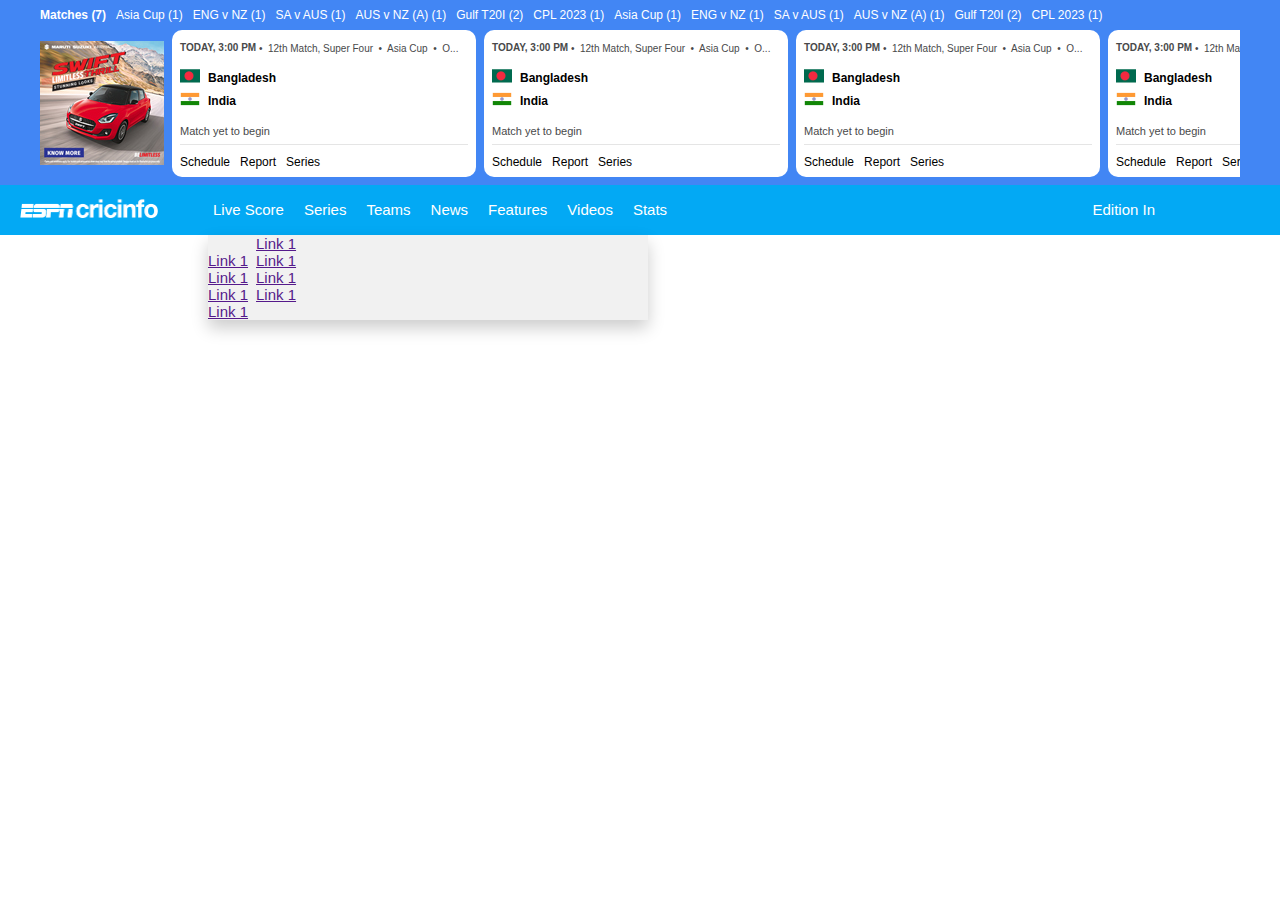
<file: index.html>
<!DOCTYPE html>
<html lang="en">
  <head>
    <meta charset="UTF-8" />
    <meta name="viewport" content="width=device-width, initial-scale=1.0" />
    <title>Document</title>
    <link rel="stylesheet" href="style.css" />
    <link
      rel="stylesheet"
      href="https://cdnjs.cloudflare.com/ajax/libs/font-awesome/6.4.2/css/all.min.css"
      integrity="sha512-z3gLpd7yknf1YoNbCzqRKc4qyor8gaKU1qmn+CShxbuBusANI9QpRohGBreCFkKxLhei6S9CQXFEbbKuqLg0DA=="
      crossorigin="anonymous"
      referrerpolicy="no-referrer"
    />
  </head>
  <body>
    <section class="main-container">
      <section class="head-wrapper">
        <div class="container">
          <div class="match-board">
            <div class="match-navbar">
              <div class="slidder">
                <a href="#" class="tounament-links">
                  <ul class="match-nav-links">
                    <li>
                      <div class="linkItem total-matches">
                        <span>Matches</span>
                        <span>(7)</span>
                      </div>
                    </li>
                    <li>
                      <div class="linkItem">
                        <span>Asia Cup</span>
                        <span>(1)</span>
                      </div>
                    </li>
                    <li>
                      <div class="linkItem">
                        <span>ENG v NZ</span>
                        <span>(1)</span>
                      </div>
                    </li>
                    <li>
                      <div class="linkItem">
                        <span>SA v AUS</span>
                        <span>(1)</span>
                      </div>
                    </li>
                    <li>
                      <div class="linkItem">
                        <span>AUS v NZ (A)</span>
                        <span>(1)</span>
                      </div>
                    </li>
                    <li>
                      <div class="linkItem">
                        <span>Gulf T20I</span>
                        <span>(2)</span>
                      </div>
                    </li>
                    <li>
                      <div class="linkItem">
                        <span>CPL 2023</span>
                        <span>(1)</span>
                      </div>
                    </li>
                    <li>
                      <div class="linkItem">
                        <span>Asia Cup</span>
                        <span>(1)</span>
                      </div>
                    </li>
                    <li>
                      <div class="linkItem">
                        <span>ENG v NZ</span>
                        <span>(1)</span>
                      </div>
                    </li>
                    <li>
                      <div class="linkItem">
                        <span>SA v AUS</span>
                        <span>(1)</span>
                      </div>
                    </li>
                    <li>
                      <div class="linkItem">
                        <span>AUS v NZ (A)</span>
                        <span>(1)</span>
                      </div>
                    </li>
                    <li>
                      <div class="linkItem">
                        <span>Gulf T20I</span>
                        <span>(2)</span>
                      </div>
                    </li>
                    <li>
                      <div class="linkItem">
                        <span>CPL 2023</span>
                        <span>(1)</span>
                      </div>
                    </li>
                  </ul>
                </a>
              </div>
            </div>
            <div class="slick-lists">
              <div class="slick-track">
                <div class="short-ad">
                  <img
                    src="images/short-ad.jpg"
                    alt="ad-image"
                    class="ad-img"
                  />
                </div>
                <div class="card-board">
                  <div class="match-info">
                    <div class="truncate">
                      <span class="time-detail">Today, 3:00 pm </span>
                      <span class="match-detail">
                        &nbsp;•&nbsp; 12th Match, Super Four &nbsp;•&nbsp; Asia
                        Cup &nbsp;•&nbsp; O... &nbsp;&nbsp; Colombo
                        (RPS)&nbsp;•&nbsp;
                      </span>
                    </div>
                    <div class="stateOfTeams">
                      <div class="cities">
                        <span
                          ><img
                            src="images/bagladesh-map.webp"
                            alt="flag-icon"
                            class="flag-icon"
                        /></span>
                        <span>Bangladesh</span>
                      </div>
                      <div class="cities">
                        <span
                          ><img
                            src="images/india-flag.webp"
                            alt="flag-icon"
                            class="flag-icon"
                        /></span>
                        <span>India</span>
                      </div>
                    </div>
                    <p class="match-begin-info">Match yet to begin</p>
                    <div class="information-block">
                      <a href="#" class="information">
                        <ul class="info-links">
                          <li class="list-item">Schedule</li>
                          <li class="list-item">Report</li>
                          <li class="list-item">Series</li>
                        </ul>
                      </a>
                    </div>
                  </div>
                </div>
                <div class="card-board">
                  <div class="match-info">
                    <div class="truncate">
                      <span class="time-detail">Today, 3:00 pm </span>
                      <span class="match-detail">
                        &nbsp;•&nbsp; 12th Match, Super Four &nbsp;•&nbsp; Asia
                        Cup &nbsp;•&nbsp; O... &nbsp;&nbsp; Colombo
                        (RPS)&nbsp;•&nbsp;
                      </span>
                    </div>
                    <div class="stateOfTeams">
                      <div class="cities">
                        <span
                          ><img
                            src="images/bagladesh-map.webp"
                            alt="flag-icon"
                            class="flag-icon"
                        /></span>
                        <span>Bangladesh</span>
                      </div>
                      <div class="cities">
                        <span
                          ><img
                            src="images/india-flag.webp"
                            alt="flag-icon"
                            class="flag-icon"
                        /></span>
                        <span>India</span>
                      </div>
                    </div>
                    <p class="match-begin-info">Match yet to begin</p>
                    <div class="information-block">
                      <a href="#" class="information">
                        <ul class="info-links">
                          <li class="list-item">Schedule</li>
                          <li class="list-item">Report</li>
                          <li class="list-item">Series</li>
                        </ul>
                      </a>
                    </div>
                  </div>
                </div>
                <div class="card-board">
                  <div class="match-info">
                    <div class="truncate">
                      <span class="time-detail">Today, 3:00 pm </span>
                      <span class="match-detail">
                        &nbsp;•&nbsp; 12th Match, Super Four &nbsp;•&nbsp; Asia
                        Cup &nbsp;•&nbsp; O... &nbsp;&nbsp; Colombo
                        (RPS)&nbsp;•&nbsp;
                      </span>
                    </div>
                    <div class="stateOfTeams">
                      <div class="cities">
                        <span
                          ><img
                            src="images/bagladesh-map.webp"
                            alt="flag-icon"
                            class="flag-icon"
                        /></span>
                        <span>Bangladesh</span>
                      </div>
                      <div class="cities">
                        <span
                          ><img
                            src="images/india-flag.webp"
                            alt="flag-icon"
                            class="flag-icon"
                        /></span>
                        <span>India</span>
                      </div>
                    </div>
                    <p class="match-begin-info">Match yet to begin</p>
                    <div class="information-block">
                      <a href="#" class="information">
                        <ul class="info-links">
                          <li class="list-item">Schedule</li>
                          <li class="list-item">Report</li>
                          <li class="list-item">Series</li>
                        </ul>
                      </a>
                    </div>
                  </div>
                </div>
                <div class="card-board">
                  <div class="match-info">
                    <div class="truncate">
                      <span class="time-detail">Today, 3:00 pm </span>
                      <span class="match-detail">
                        &nbsp;•&nbsp; 12th Match, Super Four &nbsp;•&nbsp; Asia
                        Cup &nbsp;•&nbsp; O... &nbsp;&nbsp; Colombo
                        (RPS)&nbsp;•&nbsp;
                      </span>
                    </div>
                    <div class="stateOfTeams">
                      <div class="cities">
                        <span
                          ><img
                            src="images/bagladesh-map.webp"
                            alt="flag-icon"
                            class="flag-icon"
                        /></span>
                        <span>Bangladesh</span>
                      </div>
                      <div class="cities">
                        <span
                          ><img
                            src="images/india-flag.webp"
                            alt="flag-icon"
                            class="flag-icon"
                        /></span>
                        <span>India</span>
                      </div>
                    </div>
                    <p class="match-begin-info">Match yet to begin</p>
                    <div class="information-block">
                      <a href="#" class="information">
                        <ul class="info-links">
                          <li class="list-item">Schedule</li>
                          <li class="list-item">Report</li>
                          <li class="list-item">Series</li>
                        </ul>
                      </a>
                    </div>
                  </div>
                </div>
                <div class="card-board">
                  <div class="match-info">
                    <div class="truncate">
                      <span class="time-detail">Today, 3:00 pm </span>
                      <span class="match-detail">
                        &nbsp;•&nbsp; 12th Match, Super Four &nbsp;•&nbsp; Asia
                        Cup &nbsp;•&nbsp; O... &nbsp;&nbsp; Colombo
                        (RPS)&nbsp;•&nbsp;
                      </span>
                    </div>
                    <div class="stateOfTeams">
                      <div class="cities">
                        <span
                          ><img
                            src="images/bagladesh-map.webp"
                            alt="flag-icon"
                            class="flag-icon"
                        /></span>
                        <span>Bangladesh</span>
                      </div>
                      <div class="cities">
                        <span
                          ><img
                            src="images/india-flag.webp"
                            alt="flag-icon"
                            class="flag-icon"
                        /></span>
                        <span>India</span>
                      </div>
                    </div>
                    <p class="match-begin-info">Match yet to begin</p>
                    <div class="information-block">
                      <a href="#" class="information">
                        <ul class="info-links">
                          <li class="list-item">Schedule</li>
                          <li class="list-item">Report</li>
                          <li class="list-item">Series</li>
                        </ul>
                      </a>
                    </div>
                  </div>
                </div>
              </div>
            </div>
          </div>
        </div>
        <header class="header">
          <div class="container">
            <div class="header-nav">
              <div class="logo">
                <a href="https://www.espncricinfo.com/" class="brand-logo-link">
                  <img src="images/espn-logo.png" alt="" class="espn-logo" />
                </a>
              </div>
              <div class="navbar">
                <div class="nav-items">
                  <a href="#" class="information">
                    <ul class="nav-links">
                      <div class="dropdown">
                        <li class="nav-list-item">Live Score</li>
                        <div class="dropdown-content">
                          <ul class="tippy-lists">
                            <li class="tippy-list-items">
                              <a href="" class="items">Link 1</a>
                            </li>
                            <li class="tippy-list-items">
                              <a href="" class="items">Link 1</a>
                            </li>
                            <li class="tippy-list-items">
                              <a href="" class="items">Link 1</a>
                            </li>
                            <li class="tippy-list-items">
                              <a href="" class="items">Link 1</a>
                            </li>
                            <li class="tippy-list-items">
                              <a href="" class="items">Link 1</a>
                            </li>
                            <li class="tippy-list-items">
                              <a href="" class="items">Link 1</a>
                            </li>
                            <li class="tippy-list-items">
                              <a href="" class="items">Link 1</a>
                            </li>
                            <li class="tippy-list-items">
                              <a href="" class="items">Link 1</a>
                            </li>
                          </ul>
                        </div>
                      </div>
                      <li class="nav-list-item">Series</li>
                      <li class="nav-list-item">Teams</li>
                      <li class="nav-list-item">News</li>
                      <li class="nav-list-item">Features</li>
                      <li class="nav-list-item">Videos</li>
                      <li class="nav-list-item">Stats</li>
                    </ul>
                  </a>
                </div>
                <div class="side-navbar">
                  <a href="#" class="information">
                    <ul class="side-nav-links">
                      <li class="nav-list-item edition">Edition In</li>
                      <li class="nav-list-item">
                        <i class="fa-solid fa-moon"></i>
                      </li>
                      <li class="nav-list-item">
                        <i class="fa-solid fa-bell"></i>
                      </li>
                      <li class="nav-list-item">
                        <i class="fa-solid fa-language"></i>
                      </li>
                      <li class="nav-list-item">
                        <i class="fa-solid fa-grip"></i>
                      </li>
                      <li class="nav-list-item">
                        <i class="fa-solid fa-magnifying-glass"></i>
                      </li>
                    </ul>
                  </a>
                </div>
              </div>
            </div>
          </div>
        </header>
      </section>
    </section>
  </body>
</html>
</file>
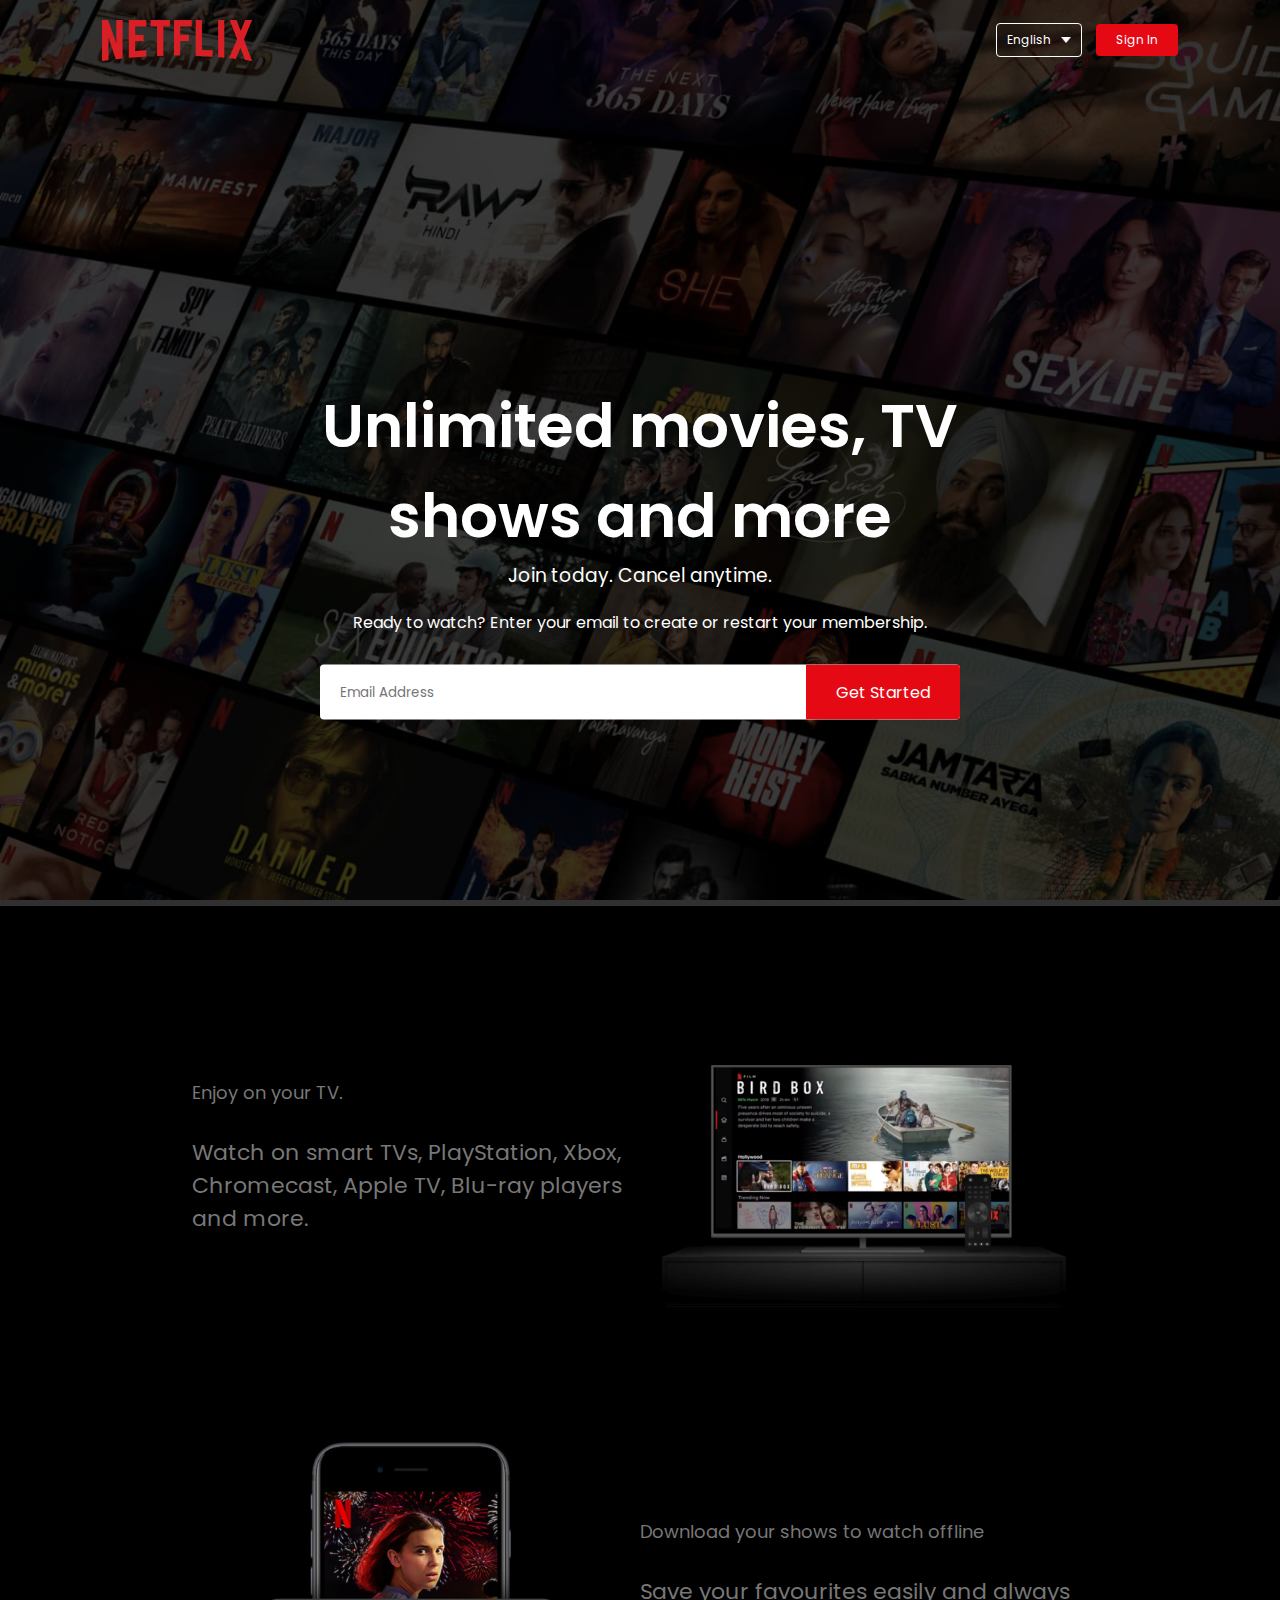
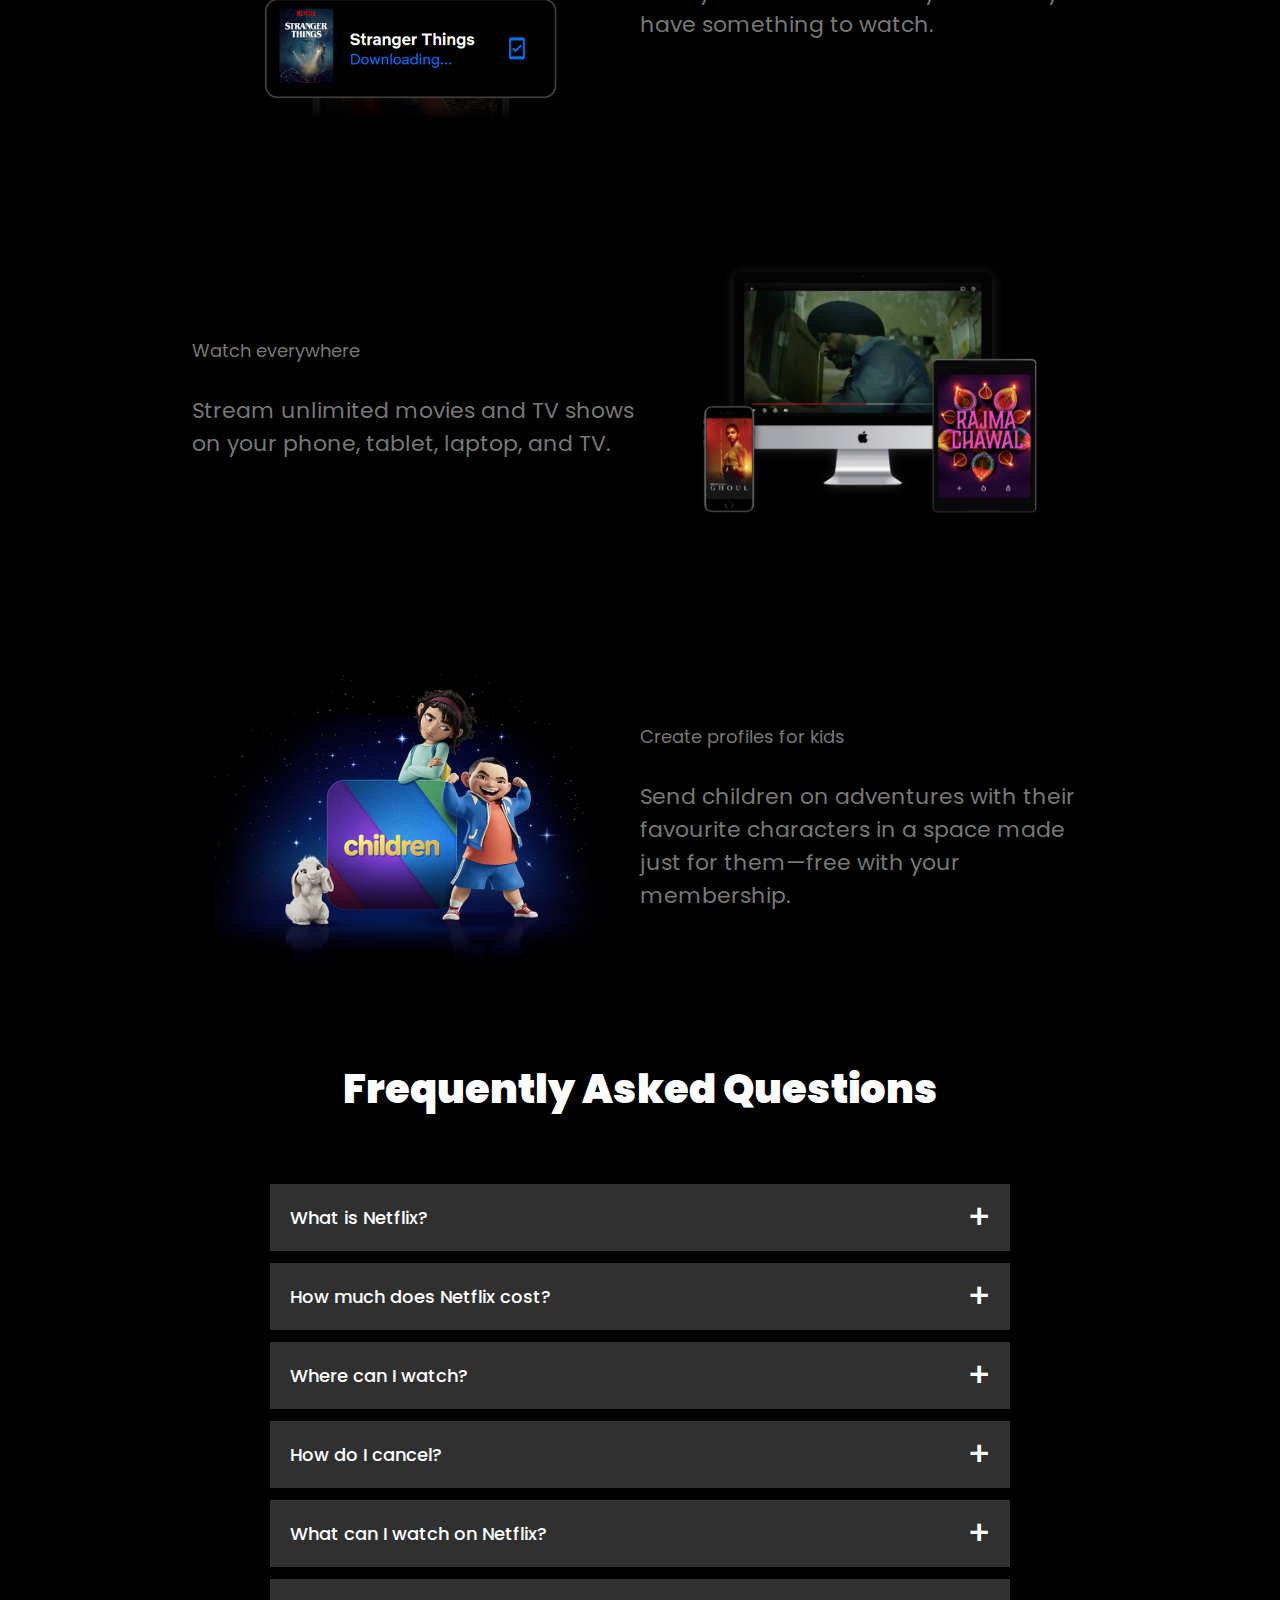
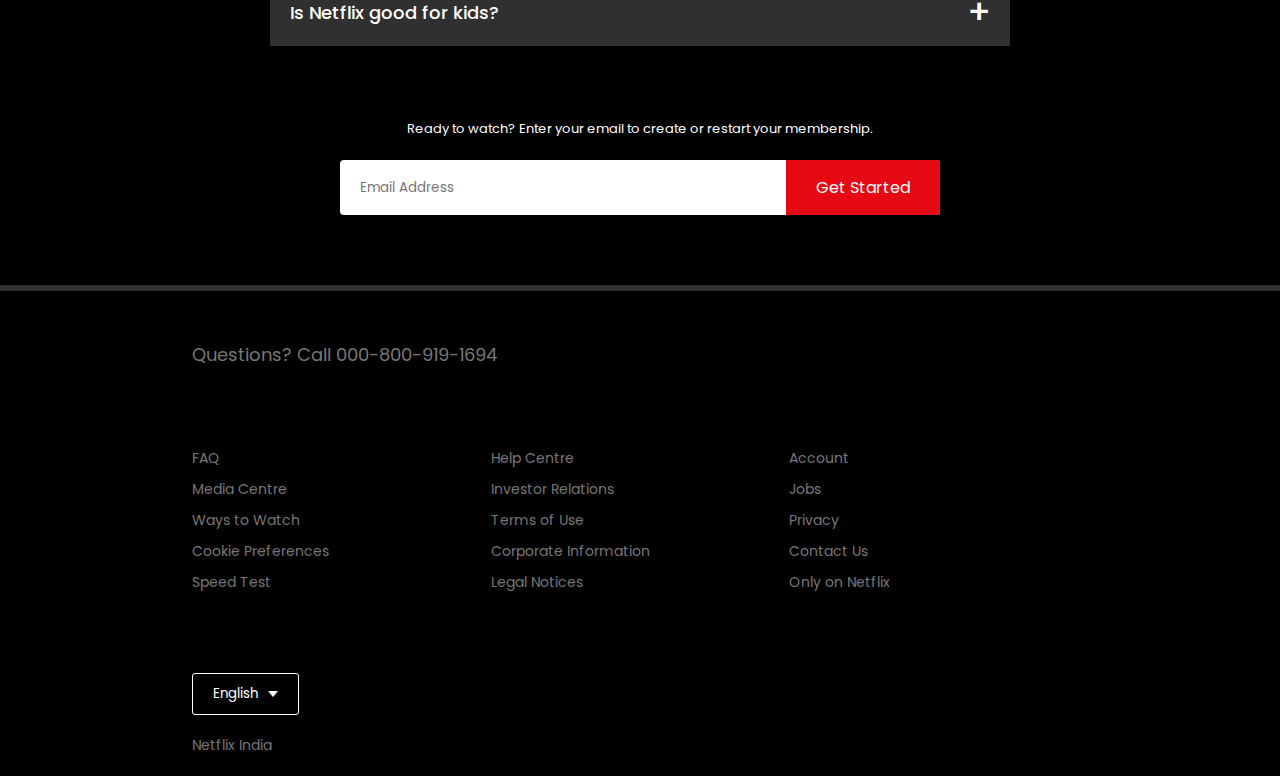
<file: index2.html>
<!DOCTYPE html>
<html lang="en">
  <head>
    <meta charset="UTF-8" />
    <meta name="viewport" content="width=device-width, initial-scale=1.0" />
    <title>Document</title>
    <link rel="preconnect" href="https://fonts.googleapis.com" />
    <link rel="preconnect" href="https://fonts.gstatic.com" crossorigin />
    <link
      href="https://fonts.googleapis.com/css2?family=Poppins:ital,wght@0,200;0,300;0,400;0,500;0,600;0,700;0,800;0,900;1,100&display=swap"
      rel="stylesheet"
    />
    <link rel="stylesheet" href="yub.css" />
  </head>
  <body>
    <div class="header">
      <nav>
        <img src="images/logo.png" alt="" class="logo" />
        <div>
          <button class="language-btn">
            English <img src="images/down-icon.png" alt="" />
          </button>
          <button>Sign In</button>
        </div>
      </nav>
      <div class="header-content">
        <h1>Unlimited movies, TV shows and more</h1>
        <h3>Join today. Cancel anytime.</h3>
        <p>
          Ready to watch? Enter your email to create or restart your membership.
        </p>
        <form class="email-signUp">
          <input type="email" placeholder="Email Address" required />
          <button type="submit">Get Started</button>
        </form>
      </div>
    </div>

    <div class="features footer">
      <div class="row">
        <div class="text-col">
          <h2>Enjoy on your TV.</h2>
          <p>
            Watch on smart TVs, PlayStation, Xbox, Chromecast, Apple TV, Blu-ray
            players and more.
          </p>
        </div>
        <div class="img-col">
          <img src="images/feature-1.png" alt="" />
        </div>
      </div>

      <div class="row">
        <div class="img-col">
          <img src="images/feature-2.png" alt="" />
        </div>
        <div class="text-col">
          <h2>Download your shows to watch offline</h2>
          <p>Save your favourites easily and always have something to watch.</p>
        </div>
      </div>

      <div class="row">
        <div class="text-col">
          <h2>Watch everywhere</h2>
          <p>
            Stream unlimited movies and TV shows on your phone, tablet, laptop,
            and TV.
          </p>
        </div>
        <div class="img-col">
          <img src="images/feature-3.png" alt="" />
        </div>
      </div>

      <div class="row">
        <div class="img-col">
          <img src="images/feature-4.png" alt="" />
        </div>
        <div class="text-col">
          <h2>Create profiles for kids</h2>
          <p>
            Send children on adventures with their favourite characters in a
            space made just for them—free with your membership.
          </p>
        </div>
      </div>
    </div>

    <div class="faq">
      <h2>Frequently Asked Questions</h2>
      <ul class="accordian">
        <li>
          <input type="radio" name="accordian" id="first" />
          <label for="first"> What is Netflix? </label>
          <div class="content">
            <p>
              Netflix is a streaming service that offers a wide variety of
              award-winning TV shows, movies, anime, documentaries and more – on
              thousands of internet-connected devices.<br />
              You can watch as much as you want, whenever you want, without a
              single ad – all for one low monthly price. There's always
              something new to discover, and new TV shows and movies are added
              every week!
            </p>
          </div>
        </li>
        <li>
          <input type="radio" name="accordian" id="second" />
          <label for="second">How much does Netflix cost?</label>
          <div class="content">
            <p>
              Watch Netflix on your smartphone, tablet, Smart TV, laptop, or
              streaming device, all for one fixed monthly fee. Plans range from
              ₹ 149 to ₹ 649 a month. No extra costs, no contracts.
            </p>
          </div>
        </li>
        <li>
          <input type="radio" name="accordian" id="third" />
          <label for="third">Where can I watch?</label>
          <div class="content">
            <p>
              Watch anywhere, anytime. Sign in with your Netflix account to
              watch instantly on the web at netflix.com from your personal
              computer or on any internet-connected device that offers the
              Netflix app, including smart TVs, smartphones, tablets, streaming
              media players and game consoles.<br />
              You can also download your favourite shows with the iOS, Android,
              or Windows 10 app. Use downloads to watch while you're on the go
              and without an internet connection. Take Netflix with you
              anywhere.
            </p>
          </div>
        </li>
        <li>
          <input type="radio" name="accordian" id="forth" />
          <label for="forth">How do I cancel?</label>
          <div class="content">
            <p>
              Netflix is flexible. There are no annoying contracts and no
              commitments. You can easily cancel your account online in two
              clicks. There are no cancellation fees – start or stop your
              account anytime.
            </p>
          </div>
        </li>
        <li>
          <input type="radio" name="accordian" id="fifth" />
          <label for="fifth">What can I watch on Netflix?</label>
          <div class="content">
            <p>
              Netflix has an extensive library of feature films, documentaries,
              TV shows, anime, award-winning Netflix originals, and more. Watch
              as much as you want, anytime you want.
            </p>
          </div>
        </li>
        <li>
          <input type="radio" name="accordian" id="sixth" />
          <label for="sixth">Is Netflix good for kids?</label>
          <div class="content">
            <p>
              The Netflix Kids experience is included in your membership to give
              parents control while kids enjoy family-friendly TV shows and
              films in their own space.
              <br />
              <br />
              Kids profiles come with PIN-protected parental controls that let
              you restrict the maturity rating of content kids can watch and
              block specific titles you don’t want kids to see.
            </p>
          </div>
        </li>
      </ul>
      <small>
        Ready to watch? Enter your email to create or restart your
        membership.</small
      >
      <form class="email-signUp">
        <input type="email" placeholder="Email Address" required />
        <button type="submit">Get Started</button>
      </form>
    </div>
    <div class="footer">
      <h2>Questions? Call 000-800-919-1694</h2>
      <div class="row">
        <div class="col">
          <a href="#">FAQ</a>
          <a href="#">Media Centre</a>
          <a href="#">Ways to Watch</a>
          <a href="#">Cookie Preferences</a>
          <a href="#">Speed Test</a>
        </div>
        <div class="col">
          <a href="#">Help Centre</a>
          <a href="#">Investor Relations</a>
          <a href="#">Terms of Use</a>
          <a href="#">Corporate Information</a>
          <a href="#">Legal Notices</a>
        </div>
        <div class="col">
          <a href="#">Account</a>
          <a href="#">Jobs</a>
          <a href="#">Privacy</a>
          <a href="#">Contact Us</a>
          <a href="#">Only on Netflix</a>
        </div>
      </div>
      <button class="language-btn">
        English <img src="images/down-icon.png" alt="" />
      </button>
      <p class="copyright-txt">Netflix India</p>
    </div>
  </body>
</html>
</file>
<file: style.css>
* {
  margin: 0;
  padding: 0;
  font-family: Arial, Helvetica, sans-serif;
  box-sizing: border-box;
}

.head-wrapper {
  /* background: linear-gradient(209.89deg, #04c8f5, #457fe1 72.99%); */
  background-color: rgb(66, 134, 244);
  color: #fff;
}

.container {
  max-width: 1240px;
  width: 100%;
  margin: 0 auto;
}

.match-board {
  /* background: linear-gradient(270deg, #03a9f4, rgba(3, 169, 244, 0.27) 87.5%); */
  padding: 8px 20px;
  display: flex;
  flex-direction: column;
}

.match-navbar {
  display: flex;
  align-items: center;
}

.slidder {
  max-width: 2480px;
  width: 100%;
  display: flex;
  align-items: center;
  white-space: nowrap;
  text-overflow: clip;
  user-select: none;
  overflow-x: scroll;
}
.slidder::-webkit-scrollbar {
  width: 0 !important;
}

.tounament-links {
  text-decoration: none;
}

.match-nav-links {
  list-style: none;
  display: flex;
  gap: 10px;
  font-size: 12px;
  align-items: center;
  color: #fff;
  /* white-space: nowrap;
  overflow: hidden;
  text-overflow: clip;
  user-select: none;
  overflow-x: scroll; */
}

.total-matches {
  font-weight: 800;
}

.slick-lists {
  display: flex;
  align-items: center;
  padding-top: 8px;
  overflow: hidden;
}

.slick-track {
  max-width: 2480px;
  width: 100%;
  display: flex;
  align-items: center;
  user-select: none;
  overflow-x: scroll;
}

.slick-track::-webkit-scrollbar {
  width: 0 !important;
}

.short-ad {
  max-width: 124px;
  width: 100%;
  display: contents;
}

.ad-img {
  width: 100%;
}

.card-board {
  display: flex;
  max-width: 304px;
  /* height: 146px; */
  width: 100%;
  background: #fff;
  border-radius: 10px;
  margin-left: 8px;
  cursor: pointer;
}

.match-info {
  width: 100%;
  display: flex;
  flex-direction: column;
  padding: 8px;
}

.truncate {
  display: flex;
  align-items: center;
  color: #48494a;
  font-size: 10px;
}

.time-detail {
  white-space: nowrap;
  font-weight: 700;
  line-height: 1.27rem;
  text-transform: uppercase;
}

.match-detail {
  white-space: nowrap;
  overflow: hidden;
  text-overflow: clip;
}

.stateOfTeams {
  display: flex;
  flex-direction: column;
  margin: 8px 0;
  font-size: 12px;
  font-weight: 700;
  color: #000;
}

.cities {
  display: flex;
  align-items: center;
}

.flag-icon {
  max-width: 20px;
  width: 100%;
  margin-right: 8px;
}

.match-begin-info {
  font-size: 11px;
  line-height: 1.2;
  color: #48494a;
  padding: 5px 0;
}

.information-block {
  border-top: 1px solid #0000001a;
}

.information {
  text-decoration: none;
}

.info-links {
  padding-top: 10px;
  display: flex;
  list-style: none;
  font-size: 12px;
  color: #000;
  gap: 10px;
}

.list-item:hover {
  text-decoration: underline;
}

.header {
  display: flex;
  align-items: center;
  background: #03a9f4;
  height: 50px;
  padding: 0 20px;
}

.header-nav {
  display: flex;
  align-items: center;
}

.logo {
  display: flex;
  align-items: center;
  max-width: 138px;
  width: 100%;
  margin-right: 40px;
}

.brand-logo-link {
  display: flex;
  align-items: center;
  justify-content: center;
  width: 100%;
}

.espn-logo {
  width: 100%;
}

.navbar {
  display: flex;
  align-items: center;
  justify-content: space-between;
  width: 100%;
}

.nav-items {
  display: flex;
}

.information {
  display: flex;
}

.side-navbar {
  display: flex;
  align-items: center;
  gap: 10px;
}

.nav-links {
  display: flex;
  list-style: none;
  color: #fff;
  gap: 10px;
  font-size: 15px;
}

.side-nav-links {
  display: flex;
  list-style: none;
  color: #fff;
  gap: 10px;
  font-size: 15px;
}

.nav-list-item {
  padding: 0 5px;
  white-space: nowrap;
  color: #fff;
}

.fa-solid {
  font-size: 18px;
}

.dropdown {
  position: relative;
}

.dropdown-content {
  display: flex;
  /* justify-content: center; */
  position: absolute;
  left: 0;
  top: calc(100% + 1.05rem);
  background-color: #f1f1f1;
  min-width: 440px;
  width: 100%;
  box-shadow: 0px 8px 16px 0px rgba(0, 0, 0, 0.2);

  /* background-color: #fff; */
}

.tippy-lists {
  display: grid;
  grid-template-columns: repeat(2, minmax(0, 1fr));
  column-gap: 0.5rem;
  /* list-style: none; */
}

.tippy-list-items {
  display: flex;
  align-items: center;
  justify-content: center;
}

@media screen and (max-width: 970px) {
  .nav-links {
    display: none;
  }
}

@media screen and (max-width: 485px) {
  .logo {
    margin-right: 0px;
    max-width: 100px;
  }

  .fa-solid {
    font-size: 14px;
  }

  .edition {
    display: none;
  }
}

@media screen and (max-width: 300px) {
  .logo {
    max-width: 70px;
  }
}

/* BentonSans-Bold,Arial,Noto Sans,sans-serif;
3,152,220
#03a9f4 */
</file>
<file: yub.css>
* {
  margin: 0;
  padding: 0;
  font-family: "Poppins", sans-serif;
  box-sizing: border-box;
}

body {
  background: #000;
  color: #fff;
}

.header {
  width: 100%;
  height: 100vh;
  background-image: linear-gradient(rgba(0, 0, 0, 0.7), rgba(0, 0, 0, 0.7)),
    url(images/header-image.png);
  background-size: cover;
  background-position: center;
  padding: 10px 8%;
  position: relative;
}

nav {
  display: flex;
  align-items: center;
  justify-content: space-between;
  padding: 10px 0;
}

.logo {
  width: 150px;
  cursor: pointer;
}

nav button {
  border: 0;
  outline: 0;
  background: rgb(229, 9, 20);
  color: #fff;
  padding: 7px 20px;
  font-size: 12px;
  border-radius: 4px;
  margin-left: 10px;
  cursor: pointer;
}

nav button:hover {
  background: rgb(153, 22, 29);
}

.language-btn {
  display: inline-flex;
  align-items: center;
  background: transparent;
  border: 1px solid #fff;
  padding: 7px 10px;
}

.language-btn img {
  width: 10px;
  margin-left: 10px;
}

.header-content {
  position: absolute;
  top: 50%;
  left: 50%;
  transform: translate(-50%, -50%);
  text-align: center;
  margin-top: 100px;
}

.header-content h1 {
  font-size: 60px;
  /* line-height: 70px; */
  font-weight: 600;
  max-width: 650px;
}

.header-content h3 {
  font-weight: 400;
  margin-bottom: 20px;
}

.email-signUp {
  background: #fff;
  border-radius: 4px;
  display: flex;
  align-items: center;
  margin-top: 30px;
  overflow: hidden;
}

.email-signUp input {
  flex: 1;
  border: 0;
  outline: 0;
  margin-left: 20px;
}

.email-signUp button {
  background: rgb(229, 9, 20);
  border: 0;
  outline: 0;
  color: #fff;
  font-size: 16px;
  cursor: pointer;
  padding: 15px 30px;
}

.email-signUp button:hover {
  background: rgb(153, 22, 29);
}

.features {
  padding: 50px 12%;
  font-size: 22px;
}

.row {
  display: flex;
  width: 100%;
  align-items: center;
  flex-wrap: wrap;
  padding: 50px 0;
}

.text-col {
  flex-basis: 50%;
  margin-bottom: 20px;
}

.img-col {
  flex-basis: 50%;
  margin-bottom: 20px;
}

.img-col img {
  display: block;
  width: 90%;
  margin: auto;
}

.features h2 {
  font-size: 45px;
  line-height: 1.5;
  font-weight: 600;
  margin-bottom: 10px;
}

.faq {
  padding: 10px 12%;
  text-align: center;
  font-size: 18px;
}

.faq h2 {
  font-weight: 900;
  font-size: 40px;
}

.accordian {
  margin: 60px auto;
  width: 100%;
  max-width: 750px;
}

.accordian li {
  list-style: none;
  width: 100%;
  padding: 5px;
}

.accordian li label {
  display: flex;
  align-items: center;
  padding: 20px;
  font-size: 18px;
  font-weight: 500;
  background: #303030;
  margin-bottom: 2px;
  cursor: pointer;
  position: relative;
}

label::after {
  content: "+";
  font-size: 34px;
  position: absolute;
  right: 20px;
  transition: transform 0.5s;
}

input[type="radio"] {
  display: none;
}

.accordian .content {
  background: #303030;
  text-align: left;
  padding: 0 20px;
  max-height: 0;
  overflow: hidden;
  transition: max-height 0.5s, padding 0.5s;
}

.accordian input[type="radio"]:checked + label + .content {
  max-height: 600px;
  padding: 30px 20px;
}

.accordian input[type="radio"]:checked + label::after {
  transform: rotate(45deg);
}

.faq .email-signUp {
  max-width: 600px;
  margin: 20px auto 60px;
}

.faq small {
  font-size: 13px;
}

.footer {
  padding: 50px 15% 10px;
  border-top: 6px solid #303030;
  color: #777;
}

.footer h2 {
  font-size: 18px;
  font-weight: 400;
  margin-bottom: 30px;
}

.footer .col {
  flex-basis: 25%;
  flex-grow: 1;
  margin-bottom: 20px;
}

.footer .col a {
  display: block;
  text-decoration: none;
  color: #777;
  font-size: 14px;
  margin-bottom: 10px;
}

.footer .language-btn {
  color: #fff;
  padding: 10px 20px;
  border-radius: 3px;
}

.copyright-txt {
  font-size: 14px;
  margin-top: 20px;
  margin-bottom: 10px;
}

/* media-query-for-smaller-size */

@media only screen and (max-width: 600px) {
  .logo {
    width: 100px;
  }
  nav button {
    padding: 5px 10px;
  }
  nav .language-btn {
    padding: 4px 8px;
  }
  .header-content {
    position: unset;
    transform: none;
    padding-top: 10px;
    margin-top: 0;
  }

  .header-content h1 {
    font-size: 30px;
  }

  .email-signUp button {
    font-size: 12px;
    padding: 10px 15px;
  }

  .text-col,
  .img-col {
    flex-basis: 100%;
  }

  .features h2 {
    font-size: 22px;
  }

  .features p {
    font-size: 15px;
  }

  .features .row:nth-child(2),
  .row:nth-child(4) {
    flex-direction: column-reverse;
  }

  .features .row {
    padding: 10px 0;
  }

  .faq h2 {
    font-size: 20px;
  }

  .accordian .content {
    font-size: 14px;
  }

  .accordian li label {
    padding: 10px;
    font-size: 14px;
  }

  .footer .row {
    flex-direction: column;
    align-items: none;
  }
}
</file>
